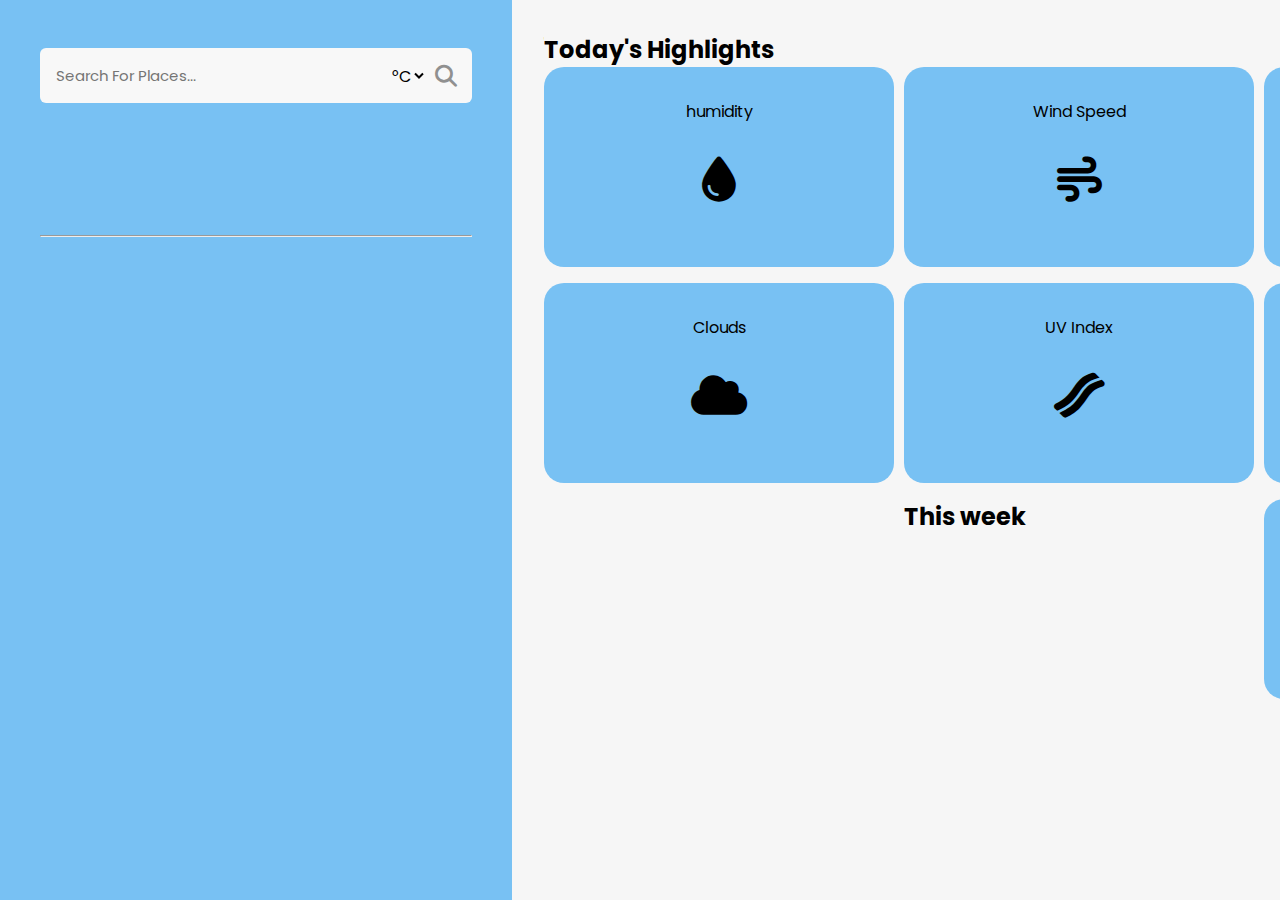
<file: Weather/index.html>
<!DOCTYPE html>
<html lang="en">
<head>
    <meta charset="UTF-8">
    <meta name="viewport" content="width=device-width, initial-scale=1.0">
    <title>Weather App</title>
    <link rel="stylesheet" href="style.css">
    <link rel="stylesheet" href="https://cdnjs.cloudflare.com/ajax/libs/font-awesome/5.15.4/css/all.min.css">
    <link rel="stylesheet" href="https://cdnjs.cloudflare.com/ajax/libs/font-awesome/6.4.0/css/all.min.css">
</head>
<body>
   <div class="container">
    <div class="weather-input">
    
        <div class="input-group">
            <input type="text" id="userLocation" placeholder="Search for places...">
            <select class="converter" id="converter">
                <option>°C</option>
                <option>°F</option>
            </select>

            <i class="fas fa-search" onclick="findUserLocation()"></i>
        </div>
        <div class="weatherIcon"></div>
        <h2 class="temperature"></h2>
         <div class="feelslike"></div>
         <div class="description"></div>
         <hr>

         <div class="date"></div>
         <div class="city"></div>
    </div>

    <div class="weather-output">
        <h2 class = heading>Today's Highlights</h2>
    <div class="highlights">
        <div class="humidity">
            humidity
            <i class="fas fa-tint"></i>
            <h1 id="Hvalue"></h1>
        </div>

        <div class="wind-speed">
            Wind Speed
            <i class="fas fa-wind"></i>
            <h1 id="Wvalue"></h1>
        </div>

        <div class="sun">
            <span>
                <i class="fas fa-sun"></i>
                <p><span class="SRValue"></span>Sunrise</p>
            </span>
             <span>
                <i class="fas fa-moon"></i>
                <p><span class="SSValue"></span>Sunset</p>
            </span>
        </div>

        <div class="clouds">
            Clouds
            <i class="fas fa-cloud"></i>
            <h1 id="Cvalue"></h1>
        </div>

        <div class="uv-index">
            UV Index
            <i class="fas fa-bacon"></i>
            <h1 id="UVvalue"></h1>
        </div>

        <div class="pressure">
            Pressure
            <i class="fa-solid fa-volcano"></i>
            <h1 id="Pvalue"></h1>
        </div>
  <br>
        <h2 class="heading">This week</h2>
        <div class="forecast"></div>
    </div>
    </div>
   </div>
</body>
 <script src="script.js"></script>
</html>
</file>
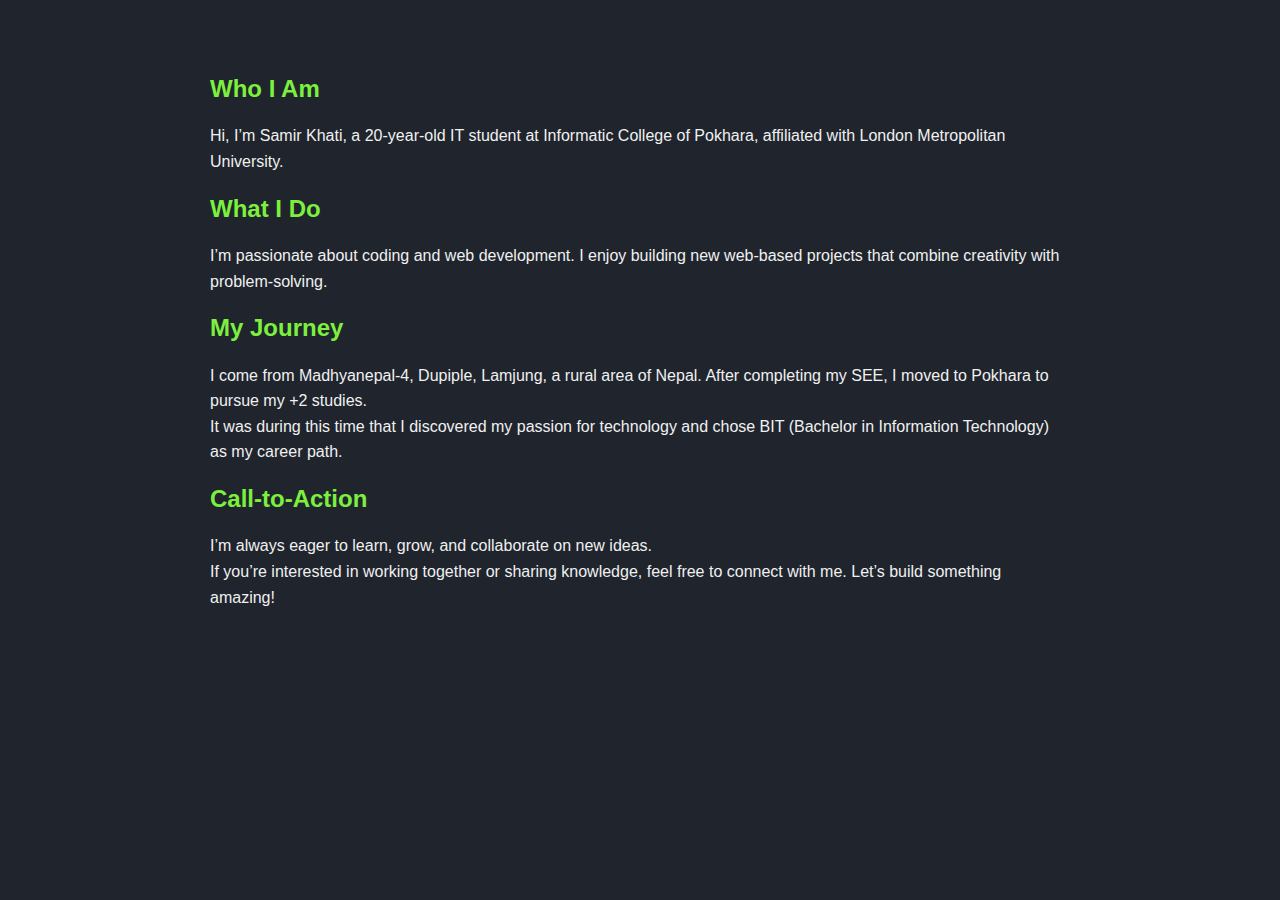
<file: About.html>
<!DOCTYPE html>
<html lang="en">
<head>
    <meta charset="UTF-8">
    <meta name="viewport" content="width=, initial-scale=1.0">
    <title>About page</title>
    <link rel="stylesheet" href="about.css">

</head>
<body>
    <header class="header">
    <nav class="navbar">
     <a href="#" class="logo">portfolio.</a>
     <ul>
        <li class="active"><a href="index.html">Home</a></li>
        <li><a href="About.html">About</a></li>
        <li><a href="index.html">Portfolio</a></li>
        <li><a href="#">Service</a></li>
        <li><a href="contact.html">contact</a></li>

     </ul> 
    </nav>
    </header>
    
   <section id="about" class="about-section">
    <div class="about-info">
    <div>
    <h1>Who I Am</h1>
    <p>Hi, I’m Samir Khati, a 20-year-old IT student at Informatic College of Pokhara,
         affiliated with London Metropolitan University.</p>
    <h1>What I Do</h1>
    <p>I’m passionate about coding and web development.
         I enjoy building new web-based projects that combine creativity with problem-solving.</p>
    <h1>My Journey</h1>
    <p>I come from Madhyanepal-4, Dupiple, Lamjung, a rural area of Nepal.
         After completing my SEE, I moved to Pokhara to pursue my +2 studies. <br>
         It was during this time that I discovered my passion for technology and chose BIT (Bachelor in Information Technology) as my career path.</p>
    <h1>Call-to-Action</h1>
    <p>I’m always eager to learn, grow, and collaborate on new ideas. <br>
        If you’re interested in working together or sharing knowledge, feel free to connect with me. Let’s build something amazing!</p>
        </div>
        </div>
        </section>

</body>
</html>
</file>
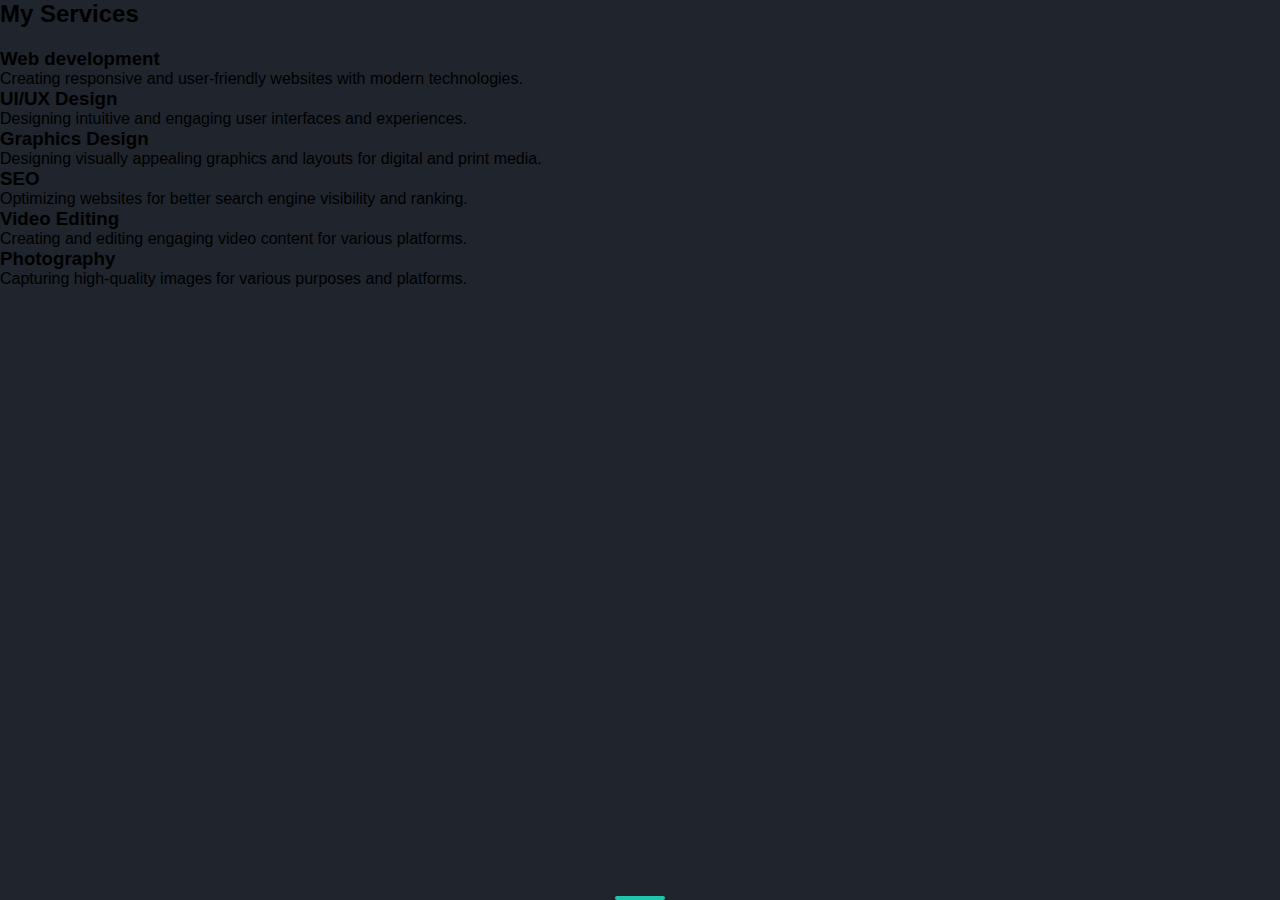
<file: Service.html>
<!DOCTYPE html>
<html lang="en">
<head>
    <meta charset="UTF-8">
    <meta name="viewport" content="width=device-width, initial-scale=1.0">
    <title>Document</title>
    <link rel="stylesheet" href="service.css">
</head>
<body>
    <nav class="navbar">
     <a href="#" class="logo">portfolio.</a>
     <ul>
        <li class="active"><a href="#">Home</a></li>
        <li><a href="About.html">About</a></li>
        <li><a href="portfolio.html">Portfolio</a></li>
        <li><a href="Service.html">Service</a></li>
        <li><a href="contact.html">contact</a></li>

     </ul>
    </nav>
    <div class="bars-animation">
        <div class="bar" style="--i:6"></div>
        <div class="bar" style="--i:5"></div>
        <div class="bar" style="--i:4"></div>
        <div class="bar" style="--i:3"></div>
        <div class="bar" style="--i:2"></div>
        <div class="bar" style="--i:1"></div>
    </div>

    <div class="services active">
        <h2 class="heading">My <span>Services</span></h2>
        <div class="services-container">
            <div class="services-box">
                <div class="icon">
                    <i class='bxr  bx-code'></i> 
                    <a href="#"><i class='bxr  bx-arrow-big-left'></i> </a>
                </div>
                <h3>Web development</h3>
                <p>Creating responsive and user-friendly websites with modern technologies.</p>
            </div>

            <div class="services-box">
                <div class="icon">
                    <i class='bxr  bx-brush-sparkles'></i>  
                        <a href="#"><i class='bxr  bx-arrow-big-left'></i> </a>
                    </div>
                    <h3>UI/UX Design</h3>
                    <p>Designing intuitive and engaging user interfaces and experiences.</p>
                </div>

                <div class="services-box">
                <div class="icon">
                    <i class='bxr  bx-palette'></i>  
                        <a href="#"><i class='bxr  bx-arrow-big-left'></i> </a>
                    </div>
                    <h3>Graphics Design</h3>
                    <p>Designing visually appealing graphics and layouts for digital and print media.</p>
                </div>
                
                 <div class="services-box">
                <div class="icon">
                    <i class='bxr  bx-trending-up'></i>   
                        <a href="#"><i class='bxr  bx-arrow-big-left'></i> </a>
                    </div>
                    <h3>SEO</h3>
                    <p>Optimizing websites for better search engine visibility and ranking.</p>
                </div>

                <div class="services-box">
                <div class="icon">
                    <i class='bxr  bx-slideshow'></i>   
                        <a href="#"><i class='bxr  bx-arrow-big-left'></i> </a>
                    </div>
                    <h3>Video Editing</h3>
                    <p>Creating and editing engaging video content for various platforms.</p>
                </div>

                <div class="services-box">
                <div class="icon">
                   <i class='bxr  bx-camera-alt'></i>  
                        <a href="#"><i class='bxr  bx-arrow-big-left'></i> </a>
                    </div>
                    <h3>Photography</h3>
                    <p>Capturing high-quality images for various purposes and platforms.</p>
                </div>

            </div>
        </div>
    </div>

</body>
</html>
</file>
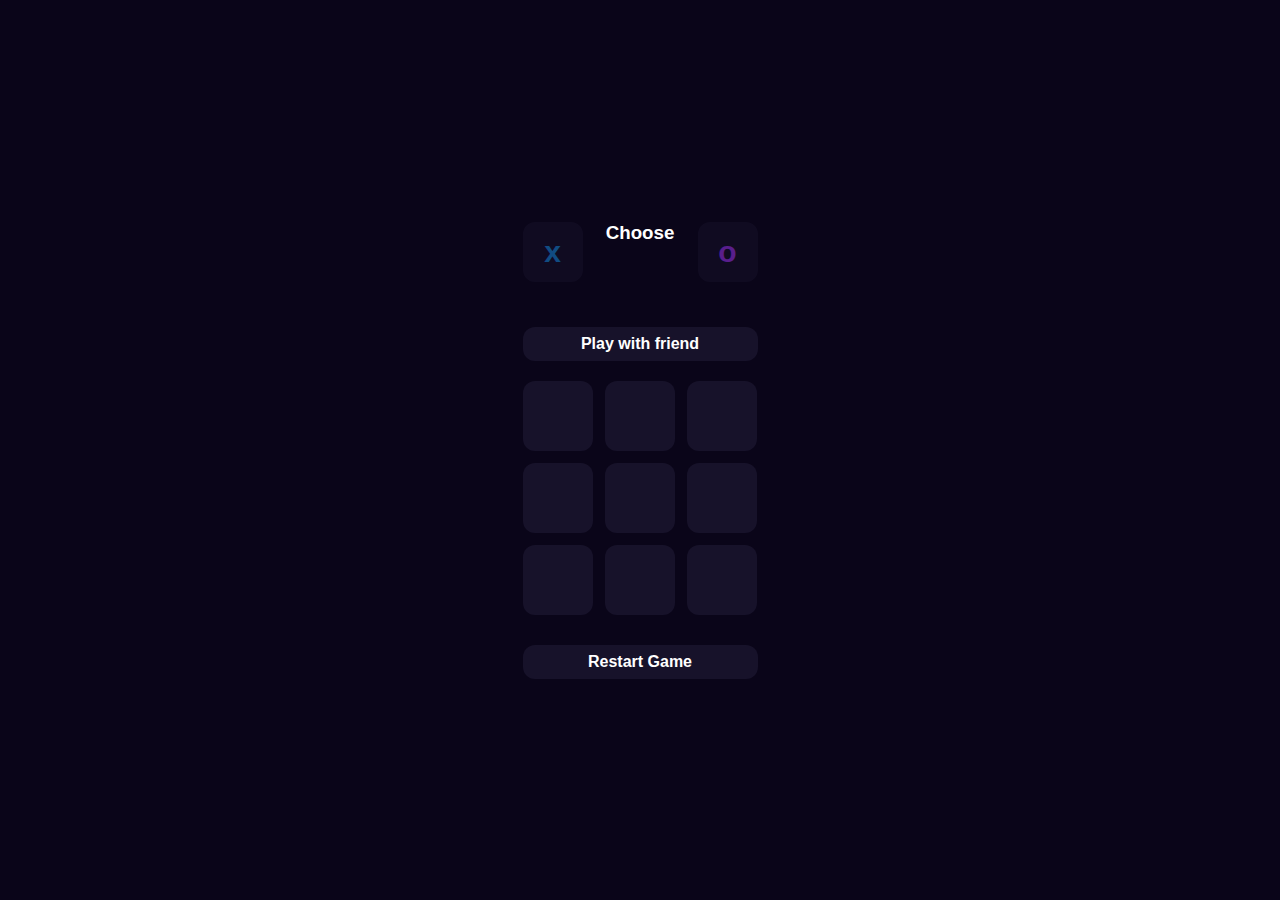
<file: project/game/bot.html>
<!DOCTYPE html>
<html lang="en">
<head>
    <meta charset="UTF-8">
    <meta name="viewport" content="width=device-width, initial-scale=1.0">
    <title>TictacToe Game</title>
    <link rel="stylesheet" href="style.css">
</head>
<body>
    <main>
        <header id="header">
            <div class="player" id="xPlayerDisplay">  
            x
            </div>
            <h3 id="titleHeader">Choose</h3>
            <div class="player" id="oPlayerDisplay">  
            o
            </div>
            </header>
           
             <div class="mode"><a href="tictactoe.html"><button>Play with friend</button></a></div>



            <div id="board">
            <div class="cell"></div>
            <div class="cell"></div>
            <div class="cell"></div>
            <div class="cell"></div>
            <div class="cell"></div>
            <div class="cell"></div>
            <div class="cell"></div>
            <div class="cell"></div>
            <div class="cell"></div>
            </div>

            <button id="restartBtn">Restart Game</button>
      
    </main>
    <script src="script.js"></script>
</body>
</html>
</file>
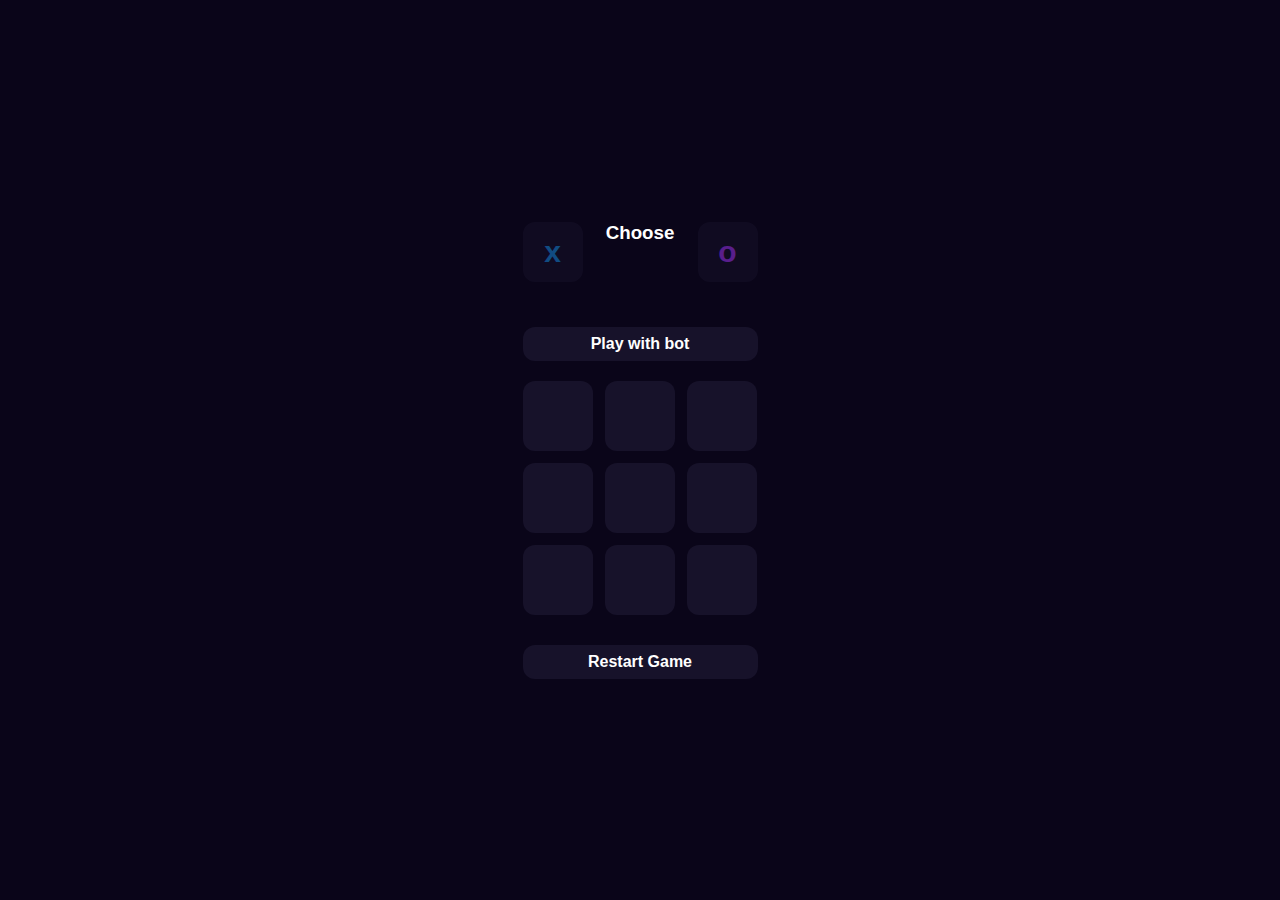
<file: project/game/tictactoe.html>
<!DOCTYPE html>
<html lang="en">
<head>
    <meta charset="UTF-8">
    <meta name="viewport" content="width=device-width, initial-scale=1.0">
    <title>TictacToe Game</title>
    <link rel="stylesheet" href="style.css">
</head>
<body>
    <main>
        <header id="header">
            <div class="player" id="xPlayerDisplay">  
            x
            </div>
            <h3 id="titleHeader">Choose</h3>
            <div class="player" id="oPlayerDisplay">  
            o
            </div>
            </header>
           
            <div class="mode"><a href="bot.html"><button>Play with bot</button></a></div>


            <div id="board">
            <div class="cell"></div>
            <div class="cell"></div>
            <div class="cell"></div>
            <div class="cell"></div>
            <div class="cell"></div>
            <div class="cell"></div>
            <div class="cell"></div>
            <div class="cell"></div>
            <div class="cell"></div>
            </div>

            <button id="restartBtn">Restart Game</button>
      
    </main>
    <script src="friend.js"></script>
</body>
</html>
</file>
<file: Weather/style.css>
@import url('https://fonts.googleapis.com/css2?family=Poppins:wght@100;200;300;400;500;600;700;800;900&display=swap');

* {
    margin: 0px;
    padding: 0px;
    font-family: 'Poppins', sans-serif;
    box-sizing: border-box;
}

body{
    height: 100vh;

}

.container{
    display: flex;
    align-items: center;
}

.weather-input{
   
    width: 40%;
    position: fixed;
    inset: 0;
    background:#78c1f3;
    padding: 1rem 2.5rem;
}

.weatherIcon{
   width: 100px;  /* Adjust size as needed */
    height: 100px; /* Adjust size as needed */
    background-size: contain;
    background-position: center;
    background-repeat: no-repeat;
    display: block; /* Ensures it takes up space */
}

.input-group{
    position:relative;
    display: flex;
    align-items:center;
    margin: 2rem 0;
}

.input-group input{
    background: #f8f8f8;
    text-transform: capitalize;
    padding: 1rem;
    font-size: 15px;
    border-radius: 6px;
    width: 100%;
    outline:none;
    border: none;
}

.input-group .converter {
    position: absolute;
    right: 45px;  
    top: 50%;
    transform: translateY(-50%);
    border: none;
    outline: none;
    font-size: 16px;
    background: transparent;
}

.input-group .fa-search{
    position: absolute;
    right: 15px;
    color: #909090;
    cursor: pointer;
    font-size: 22px;
}

.weather-output{
    width: 60%;
    position: fixed;
    inset: 0;
    margin-left: 40%;
    padding: 2rem;
    background: #f6f6f6;
    overflow: auto;
}

.highlights{
    display: grid;
    grid-template-columns: repeat(3, 350px);
    grid-auto-flow: row;
    row-gap: 1rem;
    column-gap: 10px;
}

.highlights div{
   height: 200px;
   display: grid;
   align-items: center;
   justify-content: center;
   text-align: center;
   background-color: #78c1f3;
   border-radius: 20px;
   padding: 1rem;
}

.highlights i{
    font-size: 45px;
}

.sun span{
    display: flex;
    align-items: center;
    gap: 10px;
}
</file>
<file: about.css>
* {
    margin: 0; 
    padding:0;
    box-sizing: border-box;
    font-family: poppins, sans-serif;
}
.header{
    position: fixed;
}

body{
    background-color:#1f242d;
}

a{
    color: white;
    text-decoration: none;
}

.navbar{
    position: fixed;
    left:0;
    top:0;
    width:100%;
    padding:25px 9%;
    display: flex;
    justify-content: space-between;
    align-items: center;
    z-index: 100;
    visibility: hidden;
    opacity: 0;
    animation: show-content 1.5s linear forwards;
    animation-delay: 1.2s;
}
@keyframes show-content{
    100%{
        visibility:visible;
        opacity:1;
    }
}

.navbar .logo{
    font-size: 30px;
    font-weight: 700;
}

.navbar ul{
    display: flex;
}

.navbar ul li{
    list-style: none;
    margin-left: 35px;
}

.navbar ul li a{
    font-size: 20px;
    font-weight: 500;
    transition:0.5s;
}

.navbar ul li a:hover,
.navbar ul li.active a{
 color:#7cf03d;
}


.about-section {
  max-width: 900px;
  margin: 50px auto;
  padding: 20px;
  color: #f0f0f0;
  font-family: 'Segoe UI', sans-serif;
  line-height: 1.6;
  animation: fill-text 5s linear;
}
@keyframes fill-text{
    10%,
    100%{
        width:0%;
    }
    70%,
    90%{
        width:100%;
    }
}

.about-section h1 {
  font-size: 1.5rem;
  margin-bottom: 15px;
  color: #7cf03d; /* highlight color */
}

.about-section h2 {
  font-size: 1.8rem;
  margin-top: 30px;
  margin-bottom: 10px;
  color: #fff;
  border-left: 4px solid #7cf03d;
  padding-left: 10px;
}

.about-section p {
  font-size: 1rem;
  margin-bottom: 15px;
}
</file>
<file: service.css>
* {
    margin: 0; 
    padding:0;
    box-sizing: border-box;
    font-family: poppins, sans-serif;
}
.header{
    position: fixed;
}

body{
    background-color:#1f242d;
    width:100%;
    height:100vh;
}

a{
    color: white;
    text-decoration: none;
}

.navbar{
    position: fixed;
    left:0;
    top:0;
    width:100%;
    padding:25px 9%;
    display: flex;
    justify-content: space-between;
    align-items: center;
    z-index: 100;
    visibility: hidden;
    opacity: 0;
    animation: show-content 1.5s linear forwards;
    animation-delay: 1.2s;
}
@keyframes show-content{
    100%{
        visibility:visible;
        opacity:1;
    }
}

.navbar .logo{
    font-size: 30px;
    font-weight: 700;
}

.navbar ul{
    display: flex;
}

.navbar ul li{
    list-style: none;
    margin-left: 35px;
}

.navbar ul li a{
    font-size: 20px;
    font-weight: 500;
    transition:0.5s;
}

.navbar ul li a:hover,
.navbar ul li.active a{
 color:#7cf03d;
}
.container{
    position: relative;
    display: flex;
    justify-content: center;
    align-items: center;
    width: 100%;
    height: 100%;
    padding: 20px 100px;
    animation: fill-text 5s linear;
}
@keyframes fill-text{
    10%,
    100%{
        width:0%;
    }
    70%,
    90%{
        width:100%;
    }
}

container::after{
    content:'';
    position: absolute;
    left: 0;
    top: 0;
    width: 100%;
    height: 100%;
    background: transparent;
    z-index:-1;
    filter: blur(50px);
}

.contact-box{
    max-width: 850px;
    display: grid;
    grid-template-columns: repeat(2, 1fr);
    justify-content: center;
    text-align: center;
    background-color: #fff;
}
.left{
    height:100%;
    background-size: cover;

}
.right{
    padding: 25px 40px;
}

h2{
    padding-bottom: 10px;
    margin-bottom: 10px;
}

h2:after{
    content: '';
    position: absolute;
    left: 50%;
    bottom: 0;
    transform: translateX(-50%);
    height:4px;
    width: 50px;
    border-radius: 2px;
    background-color: #2ecc;

}
</file>
<file: project/game/style.css>
@import url('https://fonts.googleapis.com/css2?family=Roboto:wght@400;700&display=swap');

*{
    margin: 0;
    box-sizing: border-box;
    font-family:'poppins', sans-serif;
    user-select: none;
    color: #fff;
}

main{
    background: #0A0519;
    height: 100vh;
    display: flex;
    flex-direction: column;
    align-items: center;
    justify-content: center;
}

#header{
    display: flex;
    width: 235px;
    justify-content: space-between;
    margin-bottom: 30px;
}

#header .player{
    background: #17122A;
    width: 60px;
    height: 60px;
    display: flex;
    align-items: center;
    justify-content: center;
    font-size: 30px;
    font-weight: bold;
    cursor: pointer;
    border-radius: 12px;
    border: solid 4px #17122A;
    opacity: 0.5;
    transition: 0.3s;
}

#header .player:hover{
    border: solid 4px #0A0519;

}

#header .player-active{
    opacity: 1;
    border: solid 4px #2A2324;
}

#header #xPlayerDisplay{
    color: #1892EA;
}

#header #oPlayerDisplay{
    color: #A737FF;
}

.mode {
    width: 235px;
    margin-top: 15px;
}

.mode a {
    text-decoration: none;
}

.mode button {
    width: 100%;
    background: #17122A;
    padding: 8px 0;
    border: none;
    border-radius: 12px;
    font-weight: 600;
    font-size: 16px;
    cursor: pointer;
    transition: 0.3s;
    margin-bottom: 20px;
}

.mode button:hover {
    background: #2A2343;
}

#mode{
    margin-bottom: -10px;
}
#board{
    display: grid;
    grid-template-columns: repeat(3, 70px);
    grid-template-rows: repeat(3, 70px);
    gap: 12px;
}

#board .cell{
   background: #17122A;

}

#board .cell{
    background-image: #17122A;
    border-radius: 12px;
    display: flex;
    align-items: center;
    justify-content: center;
    font-size: 36px;
    font-weight: bold;
    cursor:pointer;
    transition: 0.3s background;

}

#board .cell:hover{
    background: #2A2343;
}

#restartBtn{
    margin-top: 30px;
    width: 235px;
    background: #17122A;
    padding-top: 8px;
    padding-bottom: 8px;
    border: none;
    border-radius: 12px;
    font-weight: 600;
    font-size: 16px;
    cursor: pointer;
    transition: 0.3s background;
}

#restartBtn:hover{
    background: #2A2343;
    
}
</file>
